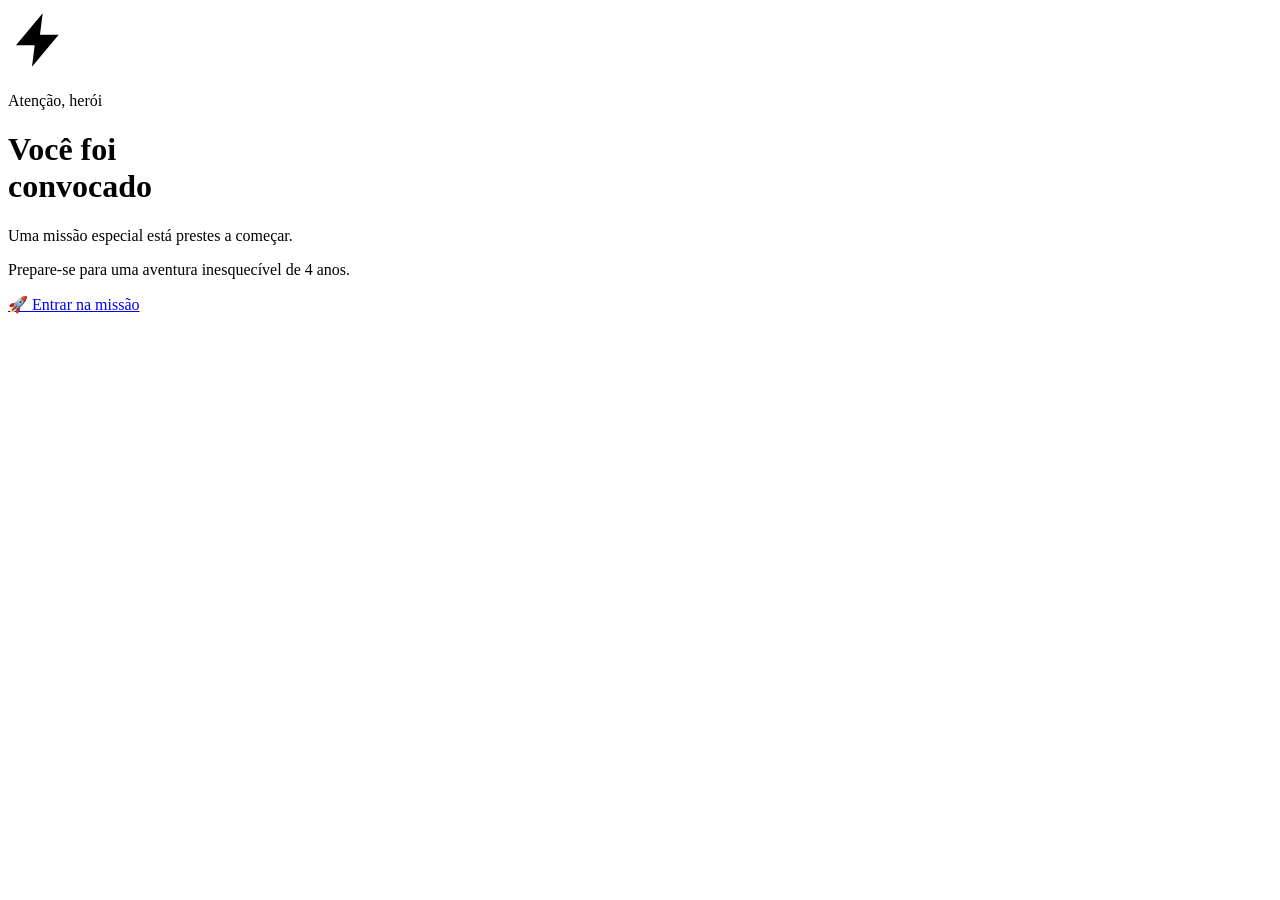
<file: index.html>
<!DOCTYPE html>
<html lang="pt-BR">
<head>
  <meta charset="UTF-8">
  <meta name="viewport" content="width=device-width, initial-scale=1.0">
  <meta name="theme-color" content="#0b0d17">
  <title>Bernardo 4 Anos | Missão Vingadores LEGO</title>
  <link rel="preconnect" href="https://fonts.googleapis.com">
  <link rel="preconnect" href="https://fonts.gstatic.com" crossorigin>
  <link href="https://fonts.googleapis.com/css2?family=Bebas+Neue&family=Inter:wght@400;600;800;900&display=swap" rel="stylesheet">
  <link rel="stylesheet" href="style.css">
</head>
<body class="pagina-capa">

  <main class="abertura-container">
    <div class="abertura-conteudo">
      <div class="abertura-icon" aria-hidden="true">
        <svg viewBox="0 0 24 24" fill="currentColor" width="64" height="64">
          <path d="M13 2 3 14h7l-1 8 10-12h-7l1-8z"/>
        </svg>
      </div>

      <p class="abertura-alerta">Atenção, herói</p>

      <h1 class="abertura-titulo">
        Você foi<br>convocado
      </h1>

      <p class="abertura-texto">
        Uma missão especial está prestes a começar.
      </p>
      <p class="abertura-subtexto">
        Prepare-se para uma aventura inesquecível de 4 anos.
      </p>

      <a href="convite.html" class="btn-principal" role="button">
        <span aria-hidden="true">🚀</span> Entrar na missão
      </a>
    </div>
  </main>

</body>
</html>
</file>
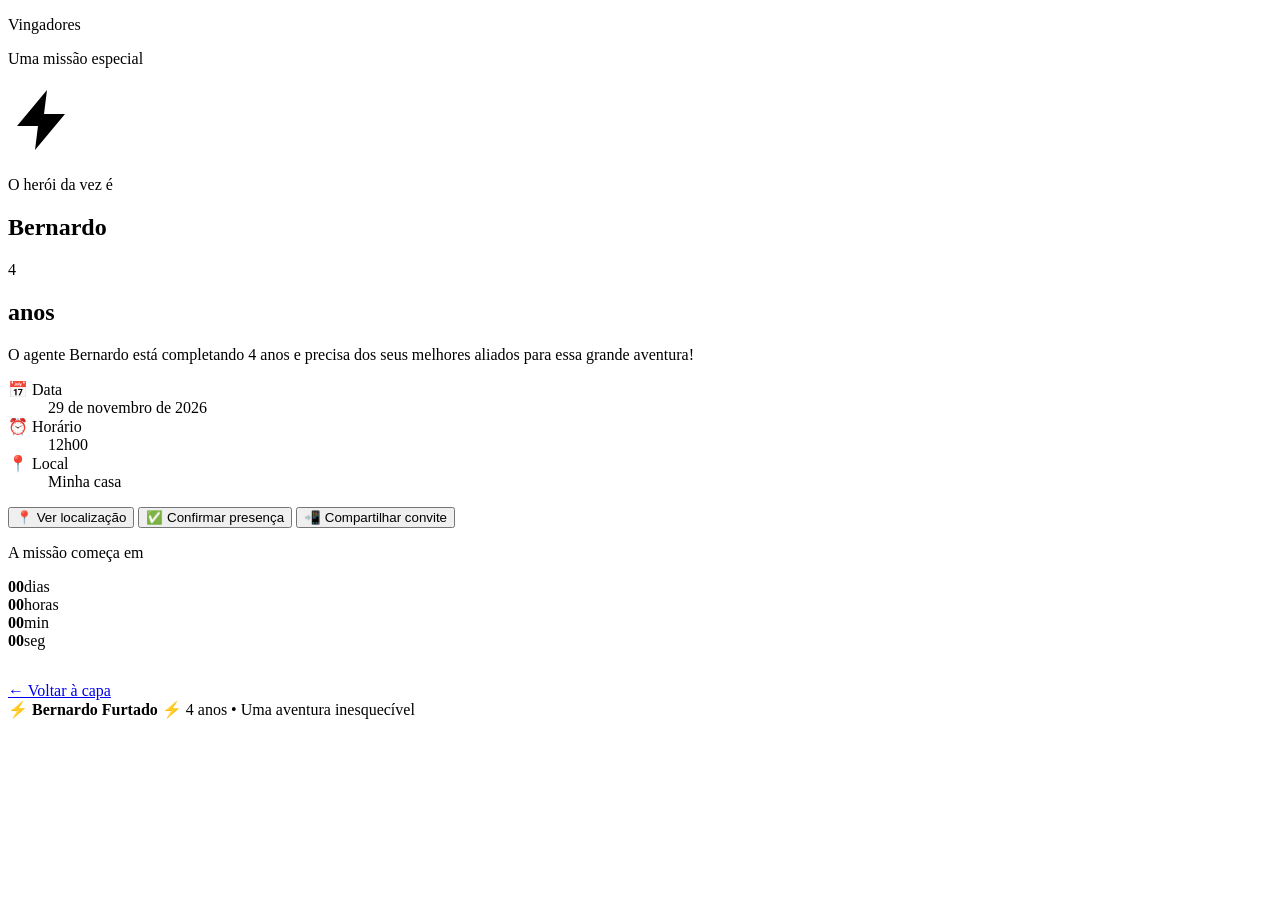
<file: convite.html>
<!DOCTYPE html>
<html lang="pt-BR">
<head>
  <meta charset="UTF-8">
  <meta name="viewport" content="width=device-width, initial-scale=1.0">
  <meta name="theme-color" content="#0b0d17">
  <title>Bernardo 4 Anos | Missão Vingadores LEGO</title>
  <link rel="preconnect" href="https://fonts.googleapis.com">
  <link rel="preconnect" href="https://fonts.gstatic.com" crossorigin>
  <link href="https://fonts.googleapis.com/css2?family=Bebas+Neue&family=Inter:wght@400;600;800;900&display=swap" rel="stylesheet">
  <link rel="stylesheet" href="style.css">
</head>
<body class="pagina-convite">

  <main class="convite-principal">
    
    <!-- SEÇÃO HERO / BERNARDO -->
    <section class="etapa ativa" aria-labelledby="etapa1-titulo">
      <div class="etapa-conteudo hero">
        <p class="logo">Vingadores</p>
        <p class="mini-titulo">Uma missão especial</p>

        <div class="raio" aria-hidden="true">
          <svg viewBox="0 0 24 24" fill="currentColor" width="72" height="72">
            <path d="M13 2 3 14h7l-1 8 10-12h-7l1-8z"/>
          </svg>
        </div>

        <p class="apresentacao">O herói da vez é</p>
        <h1 class="nome" id="etapa1-titulo">Bernardo</h1>

        <div class="idade" aria-label="4 anos">4</div>
        <h2>anos</h2>

        <p class="texto-destaque">
          O agente Bernardo está completando 4 anos e precisa dos seus melhores aliados para essa grande aventura!
        </p>

        <!-- DADOS DA MISSAO -->
        <dl class="informacoes">
          <div class="informacao">
            <dt><span aria-hidden="true">📅</span> Data</dt>
            <dd><time datetime="2026-11-29">29 de novembro de 2026</time></dd>
          </div>
          <div class="informacao">
            <dt><span aria-hidden="true">⏰</span> Horário</dt>
            <dd><time datetime="12:00">12h00</time></dd>
          </div>
          <div class="informacao">
            <dt><span aria-hidden="true">📍</span> Local</dt>
            <dd>Minha casa</dd>
          </div>
        </dl>

        <!-- BOTÕES DE AÇÃO -->
        <div class="acoes-grupo">
          <button class="btn-localizacao" type="button" data-acao="localizacao">
            <span aria-hidden="true">📍</span> Ver localização
          </button>

          <button class="btn-principal btn-confirmar" type="button" data-acao="confirmar">
            <span aria-hidden="true">✅</span> Confirmar presença
          </button>

          <button class="btn-compartilhar" type="button" data-acao="compartilhar">
            <span aria-hidden="true">📲</span> Compartilhar convite
          </button>
        </div>

        <!-- CONTADOR REGRESSIVO -->
        <div class="contador" aria-live="polite">
          <p>A missão começa em</p>
          <div class="countdown" role="timer">
            <div class="tempo"><strong id="dias">00</strong><span>dias</span></div>
            <div class="tempo"><strong id="horas">00</strong><span>horas</span></div>
            <div class="tempo"><strong id="minutos">00</strong><span>min</span></div>
            <div class="tempo"><strong id="segundos">00</strong><span>seg</span></div>
          </div>
        </div>

        <div style="margin-top: 2rem;">
          <a href="index.html" class="btn-secundario">← Voltar à capa</a>
        </div>
      </div>
    </section>

  </main>

  <footer>
    <strong>
      <span aria-hidden="true">⚡</span>
      Bernardo Furtado
      <span aria-hidden="true">⚡</span>
    </strong>
    <span>4 anos • Uma aventura inesquecível</span>
  </footer>

  <script src="script.js"></script>
</body>
</html>
</file>
<file: style.css>
/* =====================================================
   BERNARDO 4 ANOS · VINGADORES LEGO
   Sistema de convite interativo — 4 etapas
===================================================== */

(() => {
  "use strict";

  /* =====================================================
     CONFIGURAÇÃO
  ===================================================== */

  const CONFIG = Object.freeze({
    dataFesta: "2026-12-12T12:00:00", // Alinhado com a data do HTML (12/12/2026)
    whatsapp: "5511999998888",         // Substitua pelo número real com DDI + DDD + número (sem símbolos)
    localizacao: "https://www.google.com/maps/search/?api=1&query=Minha+Casa",
    urlConvite: window.location.href,
  });

  const TOTAL_ETAPAS = 4;
  const DURACAO_ABERTURA = 700;
  const DURACAO_TOAST = 3200;

  const MENSAGENS = Object.freeze({
    confirmacao: {
      texto:
        "Olá! Quero confirmar minha presença na festa de 4 anos do Bernardo! 🦸⚡🎂",
      semWhatsapp:
        "A confirmação pelo WhatsApp será configurada em breve. 🚀",
    },
    compartilhar: {
      titulo: "Bernardo 4 Anos · Vingadores LEGO",
      texto:
        "🦸⚡ VOCÊ FOI CONVOCADO! ⚡🦸\n\n" +
        "Bernardo está completando 4 anos! 🎂\n\n" +
        "📅 12 de Dezembro de 2026\n" +
        "⏰ 12:00\n" +
        "📍 Minha casa\n\n" +
        "Venha participar dessa missão especial! 🚀",
    },
    feedback: {
      copiado: "Convite copiado! 🚀",
      erroCopia: "Não foi possível copiar. Tente novamente.",
      semLocalizacao: "A localização ainda não foi configurada.",
    },
  });

  /* =====================================================
     ESTADO
  ===================================================== */

  const state = {
    etapaAtual: 1,
    intervalId: null,
  };

  const reduceMotion = window.matchMedia(
    "(prefers-reduced-motion: reduce)"
  ).matches;

  /* =====================================================
     HELPERS
  ===================================================== */

  const $ = (sel, ctx = document) => ctx.querySelector(sel);   const $$ = (sel, ctx = document) => [...ctx.querySelectorAll(sel)];

  /* =====================================================
     TOAST
  ===================================================== */

  const toast = (() => {
    let el = null;
    let timeoutId = null;

    const criar = () => {
      el = document.createElement("div");
      el.id = "toast";
      el.className = "toast";
      el.setAttribute("role", "status");
      el.setAttribute("aria-live", "polite");
      document.body.appendChild(el);
      return el;
    };

    const mostrar = (mensagem) => {
      if (!el) criar();

      el.textContent = mensagem;
      el.classList.add("toast--visivel");

      clearTimeout(timeoutId);
      timeoutId = setTimeout(() => {
        el.classList.remove("toast--visivel");
      }, DURACAO_TOAST);
    };

    return { mostrar };
  })();

  /* =====================================================
     NAVEGAÇÃO ENTRE ETAPAS
  ===================================================== */

  const scrollParaTopo = () => {
    window.scrollTo({
      top: 0,
      left: 0,
      behavior: reduceMotion ? "auto" : "smooth",
    });
  };

  const atualizarProgresso = (etapa) => {
    $$(".ponto").forEach((ponto) => {       const num = Number(ponto.dataset.etapa);       const ativo = num === etapa;        ponto.classList.toggle("ativo", ativo);        if (ativo) {         ponto.setAttribute("aria-current", "step");       } else {         ponto.removeAttribute("aria-current");       }     });   };    const mostrarEtapa = (numero) => {     if (numero < 1 \vert{}\vert{} numero > TOTAL_ETAPAS) return;      state.etapaAtual = numero;      $$
(".etapa").forEach((el) => el.classList.remove("ativa"));

    const etapa = $(`#etapa-${numero}`);
    if (!etapa) return;

    // Força reflow para reexecutar a animação
    void etapa.offsetWidth;
    etapa.classList.add("ativa");

    atualizarProgresso(numero);
    scrollParaTopo();
  };

  const proximaEtapa = () => {
    if (state.etapaAtual < TOTAL_ETAPAS) {
      mostrarEtapa(state.etapaAtual + 1);
    }
  };

  const etapaAnterior = () => {
    if (state.etapaAtual > 1) {
      mostrarEtapa(state.etapaAtual - 1);
    }
  };

  /* =====================================================
     ABERTURA
  ===================================================== */

  const entrarNaMissao = () => {
    const abertura = $("#abertura");
    const convite = $("#convite");

    if (!abertura || !convite) return;

    abertura.classList.add("fechar");

    setTimeout(() => {
      convite.hidden = false;
      convite.classList.add("mostrar");

      mostrarEtapa(1);
      scrollParaTopo();

      setTimeout(() => {
        abertura.setAttribute("aria-hidden", "true");
      }, DURACAO_ABERTURA);
    }, DURACAO_ABERTURA);
  };

  /* =====================================================
     CONTAGEM REGRESSIVA
  ===================================================== */

  const pad2 = (n) => String(n).padStart(2, "0");

  const atualizarContador = () => {
    const alvo = new Date(CONFIG.dataFesta).getTime();
    const agora = Date.now();
    const diff = alvo - agora;

    if (diff <= 0) {
      ["dias", "horas", "minutos", "segundos"].forEach((id) => {
        const el = document.getElementById(id);
        if (el) el.textContent = "00";
      });
      return;
    }

    const dias = Math.floor(diff / 86_400_000);
    const horas = Math.floor((diff % 86_400_000) / 3_600_000);
    const minutos = Math.floor((diff % 3_600_000) / 60_000);
    const segundos = Math.floor((diff % 60_000) / 1000);

    const valores = {
      dias: pad2(dias),
      horas: pad2(horas),
      minutos: pad2(minutos),
      segundos: pad2(segundos),
    };

    Object.entries(valores).forEach(([id, valor]) => {
      const el = document.getElementById(id);
      if (el && el.textContent !== valor) el.textContent = valor;
    });
  };

  const iniciarContador = () => {
    atualizarContador();
    if (state.intervalId) clearInterval(state.intervalId);
    state.intervalId = setInterval(atualizarContador, 1000);
  };

  /* =====================================================
     CONFIRMAR PRESENÇA
  ===================================================== */

  const confirmarPresenca = () => {
    const numero = CONFIG.whatsapp.trim();

    if (!numero) {
      toast.mostrar(MENSAGENS.confirmacao.semWhatsapp);
      return;
    }

    const url =
      `https://wa.me/${numero}?text=` +
      encodeURIComponent(MENSAGENS.confirmacao.texto);

    window.open(url, "_blank", "noopener,noreferrer");
  };

  /* =====================================================
     COMPARTILHAR
  ===================================================== */

  const copiarTexto = async (texto) => {
    try {
      if (navigator.clipboard?.writeText) {
        await navigator.clipboard.writeText(texto);
        toast.mostrar(MENSAGENS.feedback.copiado);
        return;
      }

      const ta = document.createElement("textarea");
      ta.value = texto;
      ta.setAttribute("readonly", "");
      ta.style.cssText = "position:fixed;left:-9999px;opacity:0;";

      document.body.appendChild(ta);
      ta.select();

      const ok = document.execCommand("copy");
      document.body.removeChild(ta);

      toast.mostrar(
        ok ? MENSAGENS.feedback.copiado : MENSAGENS.feedback.erroCopia
      );
    } catch {
      toast.mostrar(MENSAGENS.feedback.erroCopia);
    }
  };

  const compartilharConvite = async () => {
    const payload = {
      title: MENSAGENS.compartilhar.titulo,
      text: MENSAGENS.compartilhar.texto,
      url: CONFIG.urlConvite,
    };

    if (navigator.share) {
      try {
        await navigator.share(payload);
        return;
      } catch (err) {
        if (err?.name === "AbortError") return;
      }
    }

    await copiarTexto(
      `${MENSAGENS.compartilhar.texto}\n\n${CONFIG.urlConvite}`
    );
  };

  /* =====================================================
     LOCALIZAÇÃO
  ===================================================== */

  const abrirLocalizacao = () => {
    if (!CONFIG.localizacao) {
      toast.mostrar(MENSAGENS.feedback.semLocalizacao);
      return;
    }

    window.open(CONFIG.localizacao, "_blank", "noopener,noreferrer");
  };

  /* =====================================================
     DELEGAÇÃO DE EVENTOS
  ===================================================== */

  const ACOES = {
    entrar: entrarNaMissao,
    proxima: proximaEtapa,
    anterior: etapaAnterior,
    confirmar: confirmarPresenca,
    compartilhar: compartilharConvite,
    localizacao: abrirLocalizacao,
  };

  const registrarAcoes = () => {
    document.addEventListener("click", (event) => {
      const alvo = event.target.closest("[data-acao]");
      if (!alvo) return;

      const acao = alvo.dataset.acao;
      const handler = ACOES[acao];

      if (handler) {
        event.preventDefault();
        handler();
      }
    });
  };

  /* =====================================================
     INICIALIZAÇÃO
  ===================================================== */

  const init = () => {
    registrarAcoes();
    iniciarContador();
  };

  if (document.readyState === "loading") {
    document.addEventListener("DOMContentLoaded", init, { once: true });
  } else {
    init();
  }
})();
</file>
